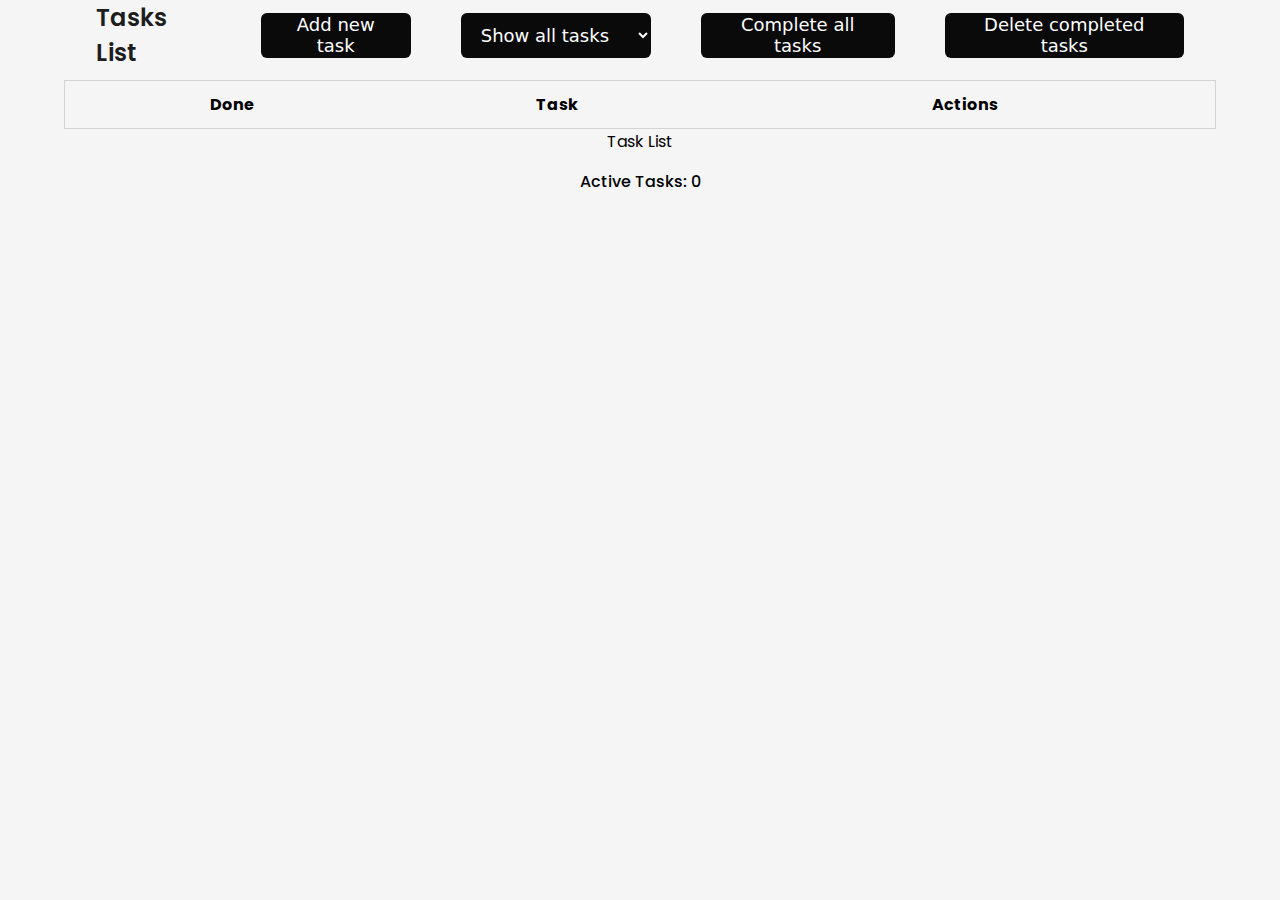
<file: p3/src/index.html>
<!DOCTYPE html>
<html lang="en">
    <head>
        <meta charset="UTF-8">
        <meta name="viewport" content="width=device-width, initial-scale=1.0">
        <title>Todo List</title>
        <link href="https://fonts.googleapis.com/css2?family=Poppins:wght@400;600&display=swap" rel="stylesheet">
        <link rel="stylesheet" href="styles.css">
    </head>
    <body>

        <main class="main_container">
            <section class="nav">
                <div class="nav_container">

                    <h1 class="nav_title">Tasks List</h1>

                    <button id="openMenuButton" class="dropdown_menu" aria-label="Open menu" onclick="openMenu()">
                        <img src="./assets/menu.svg" alt="menu icon" class="dropdown_icon">
                    </button>
                    <button id="closeMenuButton" class="dropdown_menu" aria-label="Close menu" onclick="closeMenu()">
                        <img src="./assets/close.svg" alt="close menu icon" class="dropdown_icon">
                    </button>

                    <button id="addNewTask" class="filterbutton">
                        Add new task
                    </button>

                    <select name="tasks" id="taskFilter" class="dropdown_filter">
                        <optgroup label="Current Task filter">
                          <option id="showAllTasks" value="Show All">Show all tasks</option>
                          <option id="showActiveTasks" value="Show Active">Show active</option>
                          <option id="showCompletedTasks" value="Show Completed">Show completed</option>
                        </optgroup>
                    </select>

                    <button id="completeAllTasks" class="filterbutton">
                        Complete all tasks
                    </button>

                    <button id="deleteCompletedTasks" class="filterbutton">
                        Delete completed tasks
                    </button>

                    <ul class="dropdown" id="menu">
                        <li class="dropdown_list">
                            <button id="add_task_movile" class="dropdown_link">
                                <img src="./assets/add_task.svg" alt="add new task" class="dropdown_icon_list">
                                <span>Add new Task</span>
                            </button>
                        </li>
                        <li class="dropdown_list">
                            <button class="dropdown_link" onclick="updateTaskDisplay()">
                                <img src="./assets/all_tasks.svg" alt="show all tasks" class="dropdown_icon_list">
                                <span>Show all tasks</span>
                            </button>
                        </li>

                        <li class="dropdown_list">
                            <button class="dropdown_link" onclick="updateTaskDisplay('Show Active')">
                                <img src="./assets/active_tasks.svg" alt="show active tasks" class="dropdown_icon_list">
                                <span>Show active tasks</span>
                            </button>
                        </li>

                        <li class="dropdown_list">
                            <button class="dropdown_link" onclick="updateTaskDisplay('Show Completed')">
                                <img src="./assets/completed_tasks.svg" alt="show completed tasks" class="dropdown_icon_list">
                                <span>Show completed tasks</span>
                            </button>
                        </li>
        
                        <li class="dropdown_list" id="completeAllTasks2">
                            <button class="dropdown_link">
                                <img src="./assets/complete_all.svg" alt="complete all tasks" class="dropdown_icon_list">
                                <span>Complete all tasks</span>
                            </button>
                        </li>

                        <li class="dropdown_list" id="deleteCompletedTasks2">
                            <button class="dropdown_link">
                                <img src="./assets/delete_tasks.svg" alt="delete comeplted tasks" class="dropdown_icon_list">
                                <span>Delete completed tasks</span>
                            </button>
                        </li>
                    </ul>

                </div>
            </section>

            <table class="table" aria-labelledby="tableTitle">
                <caption id="tableTitle">Task List</caption>
                <thead>
                    <tr>
                        <th scope="col">Done</th>
                        <th scope="col">Task</th>
                        <th scope="col">Actions</th>
                    </tr>
                </thead>
                <tbody>
            
                </tbody>
            </table>
            
            <div>
                <h2 id="activeTasksCount" class="active_tasks" aria-live="polite" tabindex="0">Active Tasks: 3</h2>
            </div>
        </main>
        <script src="tasks.js"></script>
    </body>
</html>
</file>
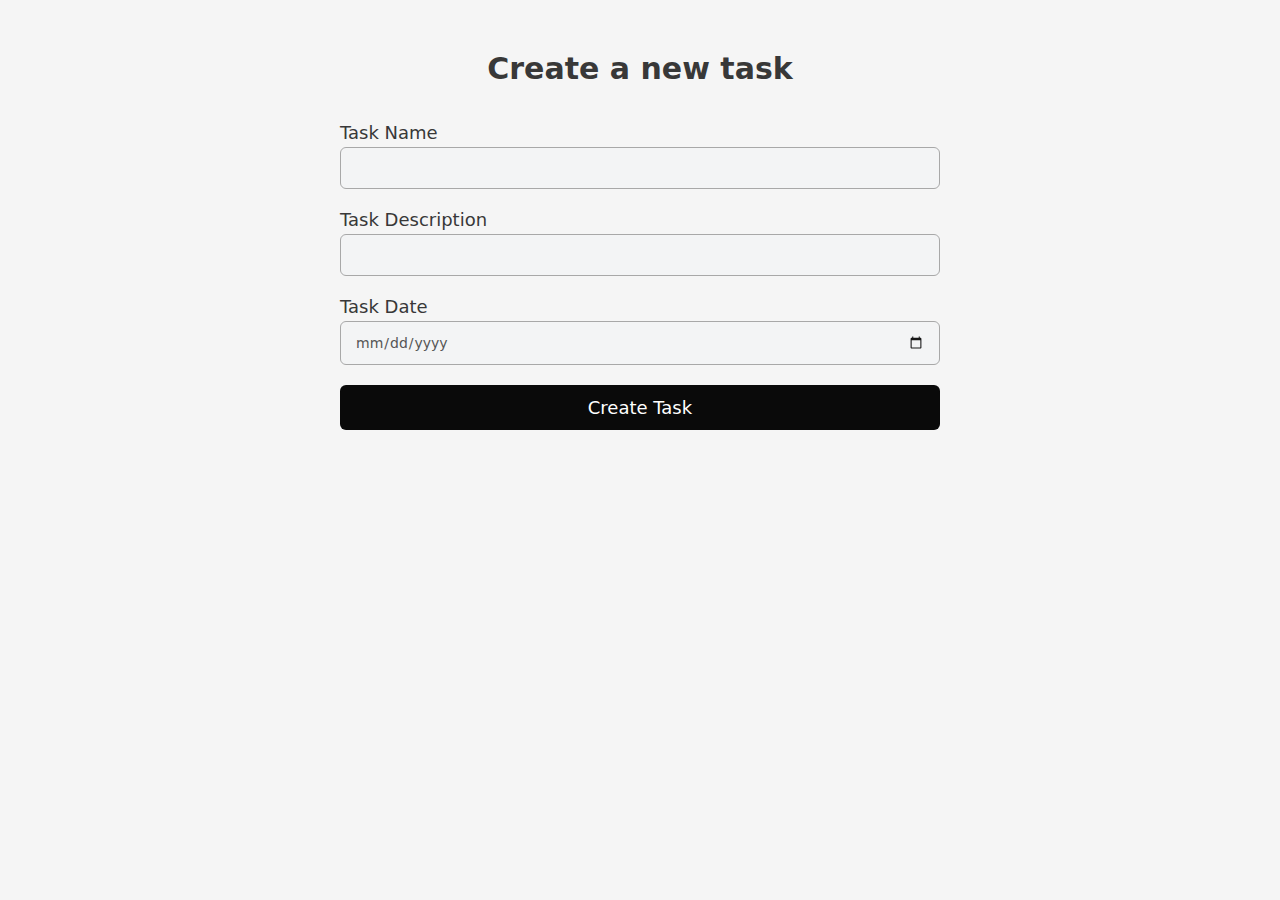
<file: p3/src/form.html>
<!DOCTYPE html>
<html lang="en">
    <head>
        <meta charset="UTF-8">
        <meta name="viewport" content="width=device-width, initial-scale=1.0">
        <title>Todo List</title>
        <link href="https://fonts.googleapis.com/css2?family=Poppins:wght@400;600&display=swap" rel="stylesheet">
        <link rel="stylesheet" href="form_styles.css">
    </head>
    <body>

    <header>
        <div class="main_title_container">
            <h1 class="main_title_text" aria-label="Create a new task">Create a new task</h1>
        </div>
    </header>

    <main class="main_container">
        <form class="form">
            <div class="input-section">
                <label for="taskName" class="label_name">
                    Task Name
                </label>
                <input
                    class="input"
                    id="taskName"
                    type="text"
                >
            </div>
            <div class="input-section">
                <label for="taskDescription" class="label_name">
                    Task Description
                </label>
                <input
                    class="input"
                    id="taskDescription"
                    type="text"
                >
            </div>
            <div class="input-section">
                <label for="dueDate" class="label_name">
                    Task Date
                </label>
                <input
                    class="input"
                    id="dueDate"
                    type="date"
                >
            </div>
            <button class="addButton">
                Create Task
            </button>
        </form>
    </main>

    <script src="tasks.js"></script>
</body>
</html>
</file>
<file: p3/src/styles.css>
* {
    margin: 0;
    box-sizing: border-box;
    padding: 0;
}

body {
    font-family: 'Poppins', system-ui, -apple-system, BlinkMacSystemFont, 'Segoe UI', Roboto, Oxygen, Ubuntu, Cantarell, 'Open Sans', 'Helvetica Neue', sans-serif;
    background-color: #f5f5f5;
}

.main-container {
    display: flex;
    flex-direction: column;
    background-color: #ffffff;
}


.nav_container {
    width: 85%;
    margin: 0 auto;
    height: 70px;

    display: grid;
    grid-template-columns: max-content max-content;
    grid-template-areas: "title img";
    align-items: center;
    justify-content: space-between;
    overflow: hidden;
}

.nav_title {
    font-size: 24px;
    font-weight: 600;
    color: #1d1d1d;
    grid-area: title;
}


.dropdown_menu {
    grid-area: img;
    background-color: #00000000;
    position: relative;
    border: 0px;
    z-index: 10;
    transition: background-color 1s ease; 
}

.dropdown_icon {
    width: 35px;
    display: block;
}

.dropdown_icon_list {
    width: 20px;
    display: block;
    color: #ffffff;
}

.dropdown {
    position: absolute;
    background-color: #000;
    width: 75%;
    max-width: 300px;
    right: 0;
    top: 0;
    bottom: 0;
    height: 100vh;

    display: grid;
    align-content: center;
    justify-content: center;
    gap: 1rem;
    overflow-y: auto;
}

.table {
    width: 100%;
    caption-side: bottom;
    font-size: 16px;
    border-collapse: collapse;
    margin-left: auto;
    margin-right: auto;
}


thead tr {
    border: 1px solid lightgrey;
}

tr {
    border: 1px solid lightgrey;
    color: black;
    transition: color 0.3s ease;
    cursor: pointer;
}

thead {
    height: 3rem;
    text-align: center;
    vertical-align: middle;
    font-weight: 500;
}

td {
    padding: 15px;
    text-align: center;
}

.checkbox {
    appearance: none;
    width: 18px;
    height: 18px;
    border: 2px solid #000;
    border-radius: 3px;
    cursor: pointer;
}

.checkbox:checked {
    background-color: #000;
    border: 2px solid #fff;
    color: #fff;
}

.actions_section {
    display: flex;
    gap: 10px;
    align-items: center;
    justify-content: center;
}

.action_button {
    font-weight: 500;
    border: 0;
    cursor: pointer;
}

.table_text {
    font-size: 16px;
}

.dropdown_list {
    list-style: none;
}

.dropdown_link {
    color: #b8bbbf;
    padding: 1em 0.7em;
    text-decoration: none;
    display: flex;
    align-items: center;
    gap: 0.6rem;
    position: relative;
    background-color: var(--bg, transparent);
    border-radius: 6px;
    border: 0;
}

.dropdown_li{
    width: 85%;
    list-style: none;
    margin-left: auto;
}

.description {
    display: none;
}

.description-row {
    display: none;
}

.table tr.clicked + .description-row {
    display: table-row;
}

.active_tasks {
    font-weight: 500;
    font-size: 16px;
    text-align: center;
    margin-top: 25px; 
}

.filterbutton {
    display: none;
}

.dropdown_filter {
    display: none;
}

#menu {
    position: fixed;
    top: 0;
    width: 75%;
    max-width: 300px;
    height: 100vh;
    background-color: #000; 
    transition: transform 0.5s ease; 
}



@media screen and (min-width: 768px) {

    .nav_container {
        width: 85%;; 
    }

    .table {
        max-width: 90%; 
        margin-top: 10px; 
        margin-left: auto;
        margin-right: auto;
    }

    .active_tasks {
        text-align: center;
        margin-top: 15px; 
    }

    .dropdown {
        display: none;
    }

    .dropdown_menu {
        display: none;
    }

    .nav_container {
        display: flex;
        flex-direction: row;
        align-items: center;
        height: 70px;
        justify-content: start;
        gap: 10px;
    }

    .nav_container > *:not(:first-child) {
        margin-left: 40px;
    }

    .filterbutton {
        border-radius: 0.375rem;
        font-size: 0.875rem;
        font-family: system-ui, -apple-system, BlinkMacSystemFont, 'Segoe UI', Roboto, Oxygen, Ubuntu, Cantarell, 'Open Sans', 'Helvetica Neue', sans-serif;
        font-weight: 500;
        background-color: #0a0a0a;
        color: #FFFFFF;
        transition: background-color 0.2s ease, color 0.2s ease;
        height: 45px;
        padding: 0.5rem 1rem; 
        border: 0px;
        font-size: 18px;
        cursor: pointer;
        display: flex;
        align-items: center;
        justify-content: center;
      }

      .filterbutton:hover {
          background-color: rgba(68, 68, 68, 0.9); 
      }

      .dropdown_filter {
        border-radius: 0.375rem;
        font-size: 0.875rem; 
        font-family: system-ui, -apple-system, BlinkMacSystemFont, 'Segoe UI', Roboto, Oxygen, Ubuntu, Cantarell, 'Open Sans', 'Helvetica Neue', sans-serif; /* Familia de fuentes */
        font-weight: 500; 
        background-color: #0a0a0a; 
        color: #FFFFFF;
        height: 45px; 
        width: 190px;
        padding: 0.5rem 1rem; 
        border: 0px;
        font-size: 18px; 
        cursor: pointer; 
        display: flex; 
        align-items: center; 
        justify-content: center;
    }
    
    .dropdown_filter:hover {
        background-color: rgba(68, 68, 68, 0.9); 
    }
}
</file>
<file: p3/src/form_styles.css>
body {
    margin: 0;
    padding: 0;
    font-family: system-ui, -apple-system, BlinkMacSystemFont, 'Segoe UI', Roboto, Oxygen, Ubuntu, Cantarell, 'Open Sans', 'Helvetica Neue', sans-serif;
    background-color: #f5f5f5;
    padding: 15px;
  }

  .main-container {
    display: flex;
    flex-direction: column;
    background-color: #ffffff;
  }

  .main_title_container {
    display: flex;
    justify-content: center;
    padding-top: 1rem;
    padding-bottom: 1rem;
  }

  .main_title_text {
    font-size: 30px;
    font-weight: 600;
    color: #383838;
  }

  .label_name {
    font-size: 18px;
    font-weight: 500;
    color: #383838;
    margin-bottom: 0.25rem;
  }

  .form {
    padding-left: 2px;
    padding-right: 2px;
  }

  .input {
    border-radius: 0.375rem;
    border: 1px solid rgb(160, 160, 160);
    background-color: #F3F4F6;
    padding: 0.75rem 0.875rem;
    font-size: 0.875rem;
    font-family: system-ui, -apple-system, BlinkMacSystemFont, 'Segoe UI', Roboto, Oxygen, Ubuntu, Cantarell, 'Open Sans', 'Helvetica Neue', sans-serif;
    font-weight: 500;
    color: #444444;
    outline: none;
    opacity: 0.9;
    margin-top: 0.25rem;
    width: 100%;
    box-sizing: border-box;
  }

  .input:focus {
    border-color: #000000;
    opacity: 1;
  }

  .input-section{
    margin-bottom: 20px;
  }

  .addButton {
    border-radius: 0.375rem;
    font-size: 0.875rem;
    font-family: system-ui, -apple-system, BlinkMacSystemFont, 'Segoe UI', Roboto, Oxygen, Ubuntu, Cantarell, 'Open Sans', 'Helvetica Neue', sans-serif;
    font-weight: 500;
    background-color: #0a0a0a;
    color: #FFFFFF;
    transition: background-color 0.2s ease, color 0.2s ease;
    height: 45px;
    width: 100%;
    padding: 0.5rem 1rem; 
    border: 0px;
    font-size: 18px;
    cursor: pointer;
    display: flex;
    align-items: center;
    justify-content: center;
    margin-top: 20px; 
  }
  

  .addButton:hover {
      background-color: rgba(68, 68, 68, 0.9); 
  }

  
  h1 {
    font-weight: 600; 
    font-size: 25px; 
  }



@media screen and (min-width: 768px) {
  .main-container {
    padding: 20px; 
  }

  .input-section {
    max-width: 600px; 
    margin-left: auto;
    margin-right: auto;
  }

  .addButton {
    max-width: 600px; 
    margin-left: auto;
    margin-right: auto;
  }

}
</file>
